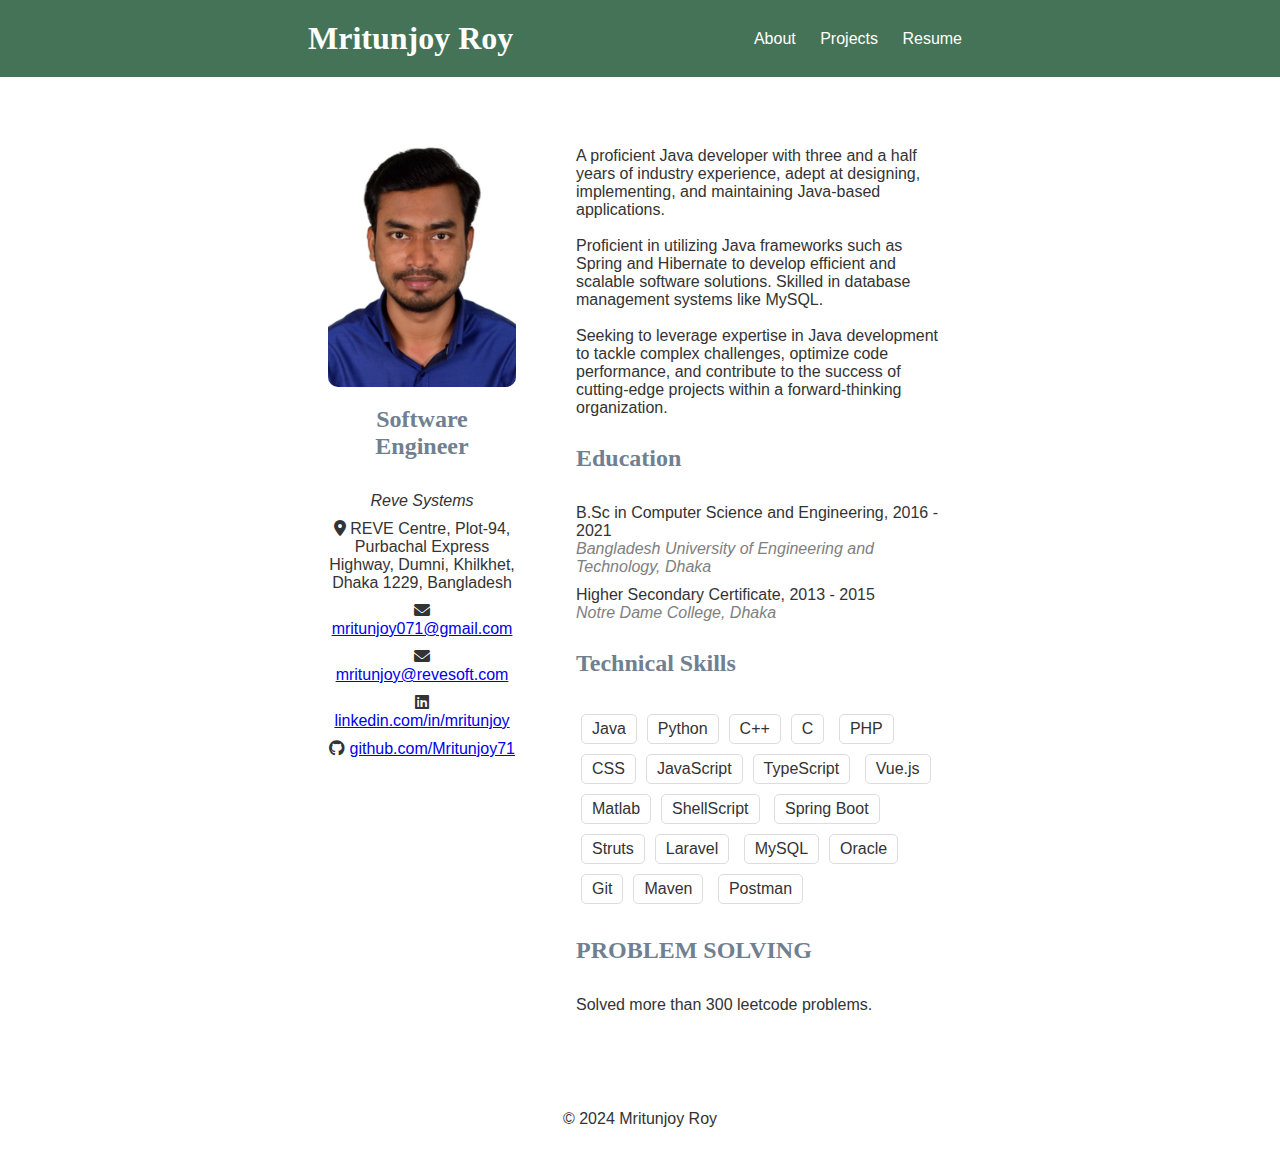
<file: index.html>
<!DOCTYPE html>
<html lang="en">
<!-- Ensure to include Font Awesome or any icon library for icons -->
<link rel="stylesheet" href="https://cdnjs.cloudflare.com/ajax/libs/font-awesome/6.0.0-beta3/css/all.min.css">

<head>
    <meta charset="UTF-8">
    <meta name="viewport" content="width=device-width, initial-scale=1.0">
    <title>Mritunjoy Roy</title>
    <link rel="stylesheet" href="styles.css">
</head>
<body>
<!-- Header Section -->
<header>
    <div class="container">
        <h1>Mritunjoy Roy</h1>
        <nav>
            <a href="index.html">About</a>
            <a href="projects.html">Projects</a>
            <a href="cv.html" target="_blank" rel="noopener noreferrer">Resume</a>
        </nav>
    </div>
</header>

<!-- Main Content Area with Sidebar and Main Content -->
<div class="container">
    <div class="content-wrapper">
        <!-- Sidebar (Left Column) -->
        <aside class="sidebar">
            <div class="profile-card">
                <img src="assets/Mritunjoy600X600.jpg" alt="Profile Picture" class="profile-img">
                <h2>Software Engineer</h2>
                <em>Reve Systems</em>
                <div class="contact-info">
                    <p><strong><i class="fas fa-map-marker-alt"></i></strong> REVE Centre, Plot-94, Purbachal Express
                        Highway, Dumni, Khilkhet, Dhaka 1229, Bangladesh</p>
                    <p><strong><i class="fas fa-envelope"></i></strong>
                        <a href="mailto:mritunjoy071@gmail.com">mritunjoy071@gmail.com</a>
                    </p>
                    <p><strong><i class="fas fa-envelope"></i></strong>
                        <a href="mailto:mritunjoy@revesoft.com">mritunjoy@revesoft.com</a>
                    </p>
                    <p><strong><i class="fab fa-linkedin fa-1x"></i></strong> <a
                            href="https://www.linkedin.com/in/mritunjoy-roy-27b99b12a/" target="_blank">linkedin.com/in/mritunjoy</a>
                    </p>
                    <p><strong><i class="fab fa-github fa-1x"></i></strong> <a href="https://github.com/Mritunjoy71"
                                                                               target="_blank">github.com/Mritunjoy71</a>
                    </p>
                </div>
            </div>
        </aside>

        <!-- Main Content (Right Column) -->
        <section class="main-content">
            <div class="biography">
                <p>
                    A proficient Java developer with three and a half years of industry experience, adept at designing,
                    implementing, and maintaining
                    Java-based applications.
                    <br><br>
                    Proficient in utilizing Java frameworks such as Spring and Hibernate to
                    develop efficient and scalable
                    software solutions. Skilled in database management systems like MySQL.
                    <br><br>
                    Seeking to leverage expertise
                    in Java development to
                    tackle complex challenges, optimize code performance, and contribute to the success of cutting-edge
                    projects within a
                    forward-thinking organization.
                </p>

                <br>

                <h2>Education</h2>
                <p>
                    B.Sc in Computer Science and Engineering, 2016 - 2021
                    <br>
                    <span class="university"><em>Bangladesh University of Engineering and Technology, Dhaka</em></span>
                </p>
                <p>
                    Higher Secondary Certificate, 2013 - 2015
                    <br>
                    <span class="university"><em>Notre Dame College, Dhaka</em></span>
                </p>

                <br>

                <h2>Technical Skills</h2>
                <p class="skills">
                    <span>Java</span><span>Python</span><span>C++</span><span>C</span>
                    <span>PHP</span><span>CSS</span><span>JavaScript</span><span>TypeScript</span>
                    <span>Vue.js</span><span>Matlab</span><span>ShellScript</span>
                    <span>Spring Boot</span><span>Struts</span><span>Laravel</span>
                    <span>MySQL</span><span>Oracle</span><span>Git</span><span>Maven</span>
                    <span>Postman</span>
                </p>

                <br>

                <h2>PROBLEM SOLVING</h2>
                <p>Solved more than 300 leetcode problems.</p>

            </div>

        </section>

    </div>
</div>

<!-- Footer Section -->
<footer class="footer">
    <div class="container">
        <div class="row">
            <div class="col-sm-6 text-muted">
                <p>© 2024 Mritunjoy Roy</p>
            </div>
        </div>
    </div>
</footer>


</body>
</html>
</file>
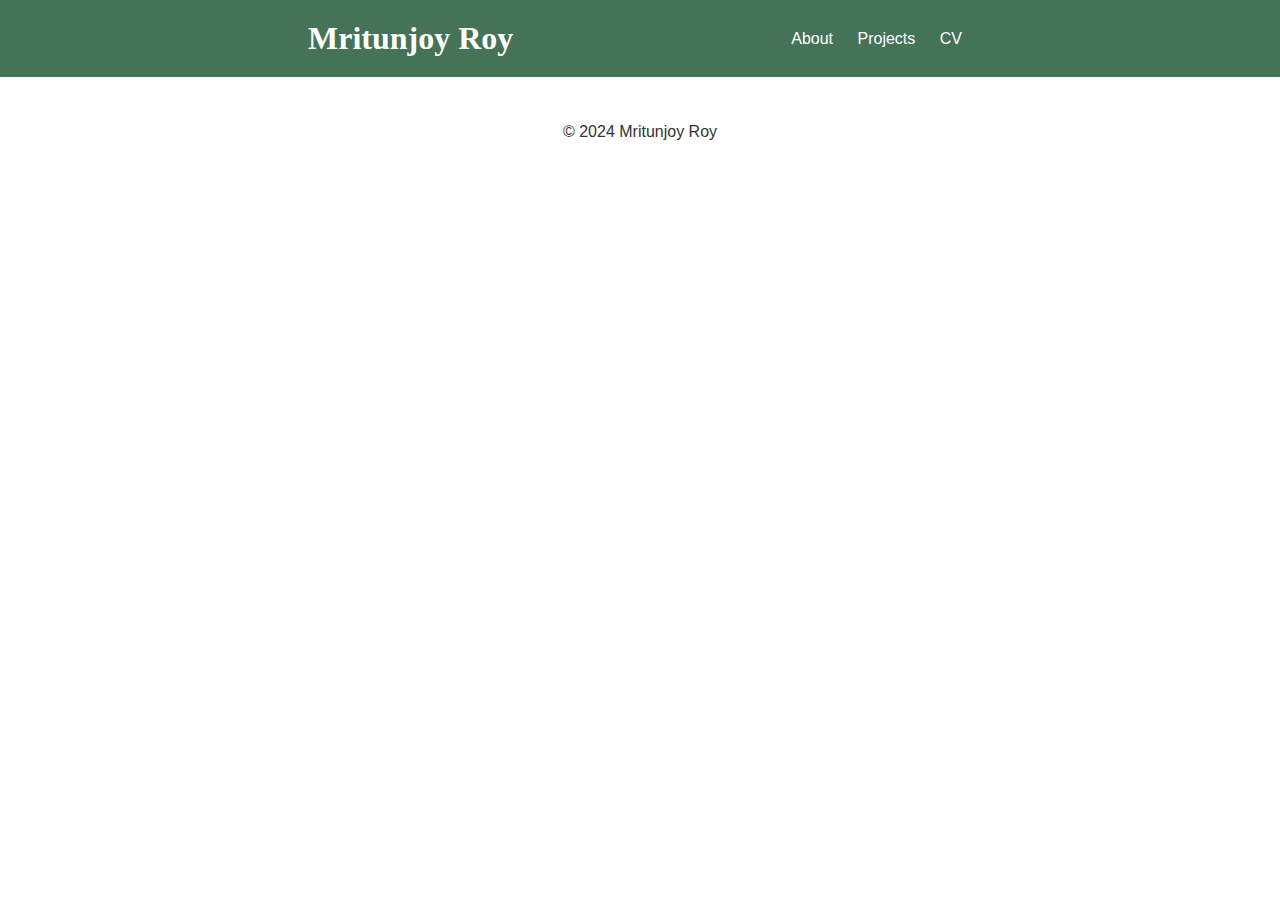
<file: projects.html>
<!DOCTYPE html>
<html lang="en">
<!-- Ensure to include Font Awesome or any icon library for icons -->
<link rel="stylesheet" href="https://cdnjs.cloudflare.com/ajax/libs/font-awesome/6.0.0-beta3/css/all.min.css">

<head>
  <meta charset="UTF-8">
  <meta name="viewport" content="width=device-width, initial-scale=1.0">
  <title>Mritunjoy Roy</title>
  <link rel="stylesheet" href="styles.css">
</head>
<body>
<!-- Header Section -->
<header>
  <div class="container">
    <h1>Mritunjoy Roy</h1>
    <nav>
      <a href="index.html">About</a>
      <a href="projects.html">Projects</a>
      <a href="cv.html" target="_blank" rel="noopener noreferrer">CV</a>
    </nav>
  </div>
</header>

<!-- Footer Section -->
<footer class="footer">
  <div class="container">
    <div class="row">
      <div class="col-sm-6 text-muted">
        <p>© 2024 Mritunjoy Roy</p>
      </div>
    </div>
  </div>
</footer>



</body>
</html>
</file>
<file: styles.css>
/* Global Styles */
body {
    /*font-size: 1rem;*/
    /*font-family: "Montserrat", Helvetica, sans-serif;*/
    font-size: 16px;
    font-family: "Open Sans", sans-serif;
    font-weight: 400;
    padding: 0;
    color: #333; /* Text color for contrast */
    background: #FFFFFF;
    overflow-x: hidden; /* Disable horizontal scroll */
    width: 100%;         /* Ensure full width of the page is constrained */
    margin: 0;           /* Remove default margin that might cause overflow */
}

* {
    box-sizing: border-box;
}

h1, h2, h3 {
    font-family: 'Playfair Display', serif;
}
code {
    font-family: 'Fira Code', monospace;
}

.container {
    width: 55%;
    max-width: 1200px;
    margin: 0 auto;
    padding: 20px;
}

/* Header */
header {
    background: rgba(16, 75, 41, 0.78);
    color: #fff;
    padding: 0;
    overflow-x: hidden; /* Disable horizontal scroll */
    width: 100%;         /* Ensure full width of the page is constrained */
    margin: 0;           /* Remove default margin that might cause overflow */
}

header .container {
    display: flex;
    justify-content: space-between;
    align-items: center;
}

header h1 {
    margin: 0;
}

nav a {
    color: #fff;
    text-decoration: none;
    margin: 0 10px;
}

nav a:hover {
    text-decoration: underline;
}

/* Content Wrapper */
.content-wrapper {
    display: flex;
    gap: 20px;
    margin-top: 20px;
}


/* Sidebar (Left Column) */
.sidebar {
    flex: 1;
    background-color: transparent;
    padding: 20px;
    /* Remove the box-shadow to remove the card boundary */
    box-shadow: none;
    border: none;
}

/* Main Content (Right Column) */
.main-content {
    flex: 2;
    background-color: transparent;
    padding: 20px;
    /* Remove the box-shadow to remove the card boundary */
    box-shadow: none;
    border: none;
}


img {
    max-width: 100%;    /* Ensure images do not overflow */
    height: auto;       /* Maintain aspect ratio */
}


@media (max-width: 768px) {
    /* On mobile devices, remove margins and ensure full width */
    .container {
        padding: 15px;   /* Optional, adjust padding for mobile view */
        width: 100%;     /* Ensure the container takes up the full width */
    }
}

.scrollable-container {
    overflow-y: scroll;  /* Allow vertical scrolling */
    max-height: 100vh;    /* Limit height to the viewport height */
}



.profile-card {
    text-align: center;
    margin-bottom: 20px;
}

.profile-img {
    width: 250px;       /* Set a fixed width */
    height: 250px;      /* Set the same fixed height to make it a square */
    object-fit: cover;  /* Ensures the image covers the area while maintaining aspect ratio */
    margin-bottom: 15px;
    border-radius: 10px; /* Slight rounding for a subtle effect, remove if you want sharp corners */
}


.contact-info p {
    margin: 10px 0;
}


.biography p {
    margin: 10px 0;
}
.push-down-3 {
    margin-top: 3rem !important;
}
h2, h3 {
    margin: 0 0 2rem !important;
    color: slategray;
}

.university {
    color: gray;
}
em {
    font-style: italic;
}

.skills span {
    display: inline-block;
    background: transparent;
    border: 1px solid #ddd;
    margin: 5px;
    padding: 5px 10px;
    border-radius: 5px;
}


/* Footer */
footer {
    background-color: transparent;
    text-align: center;
    padding: 10px;
    position: relative;
    bottom: 0;
    width: 100%;
}
</file>
